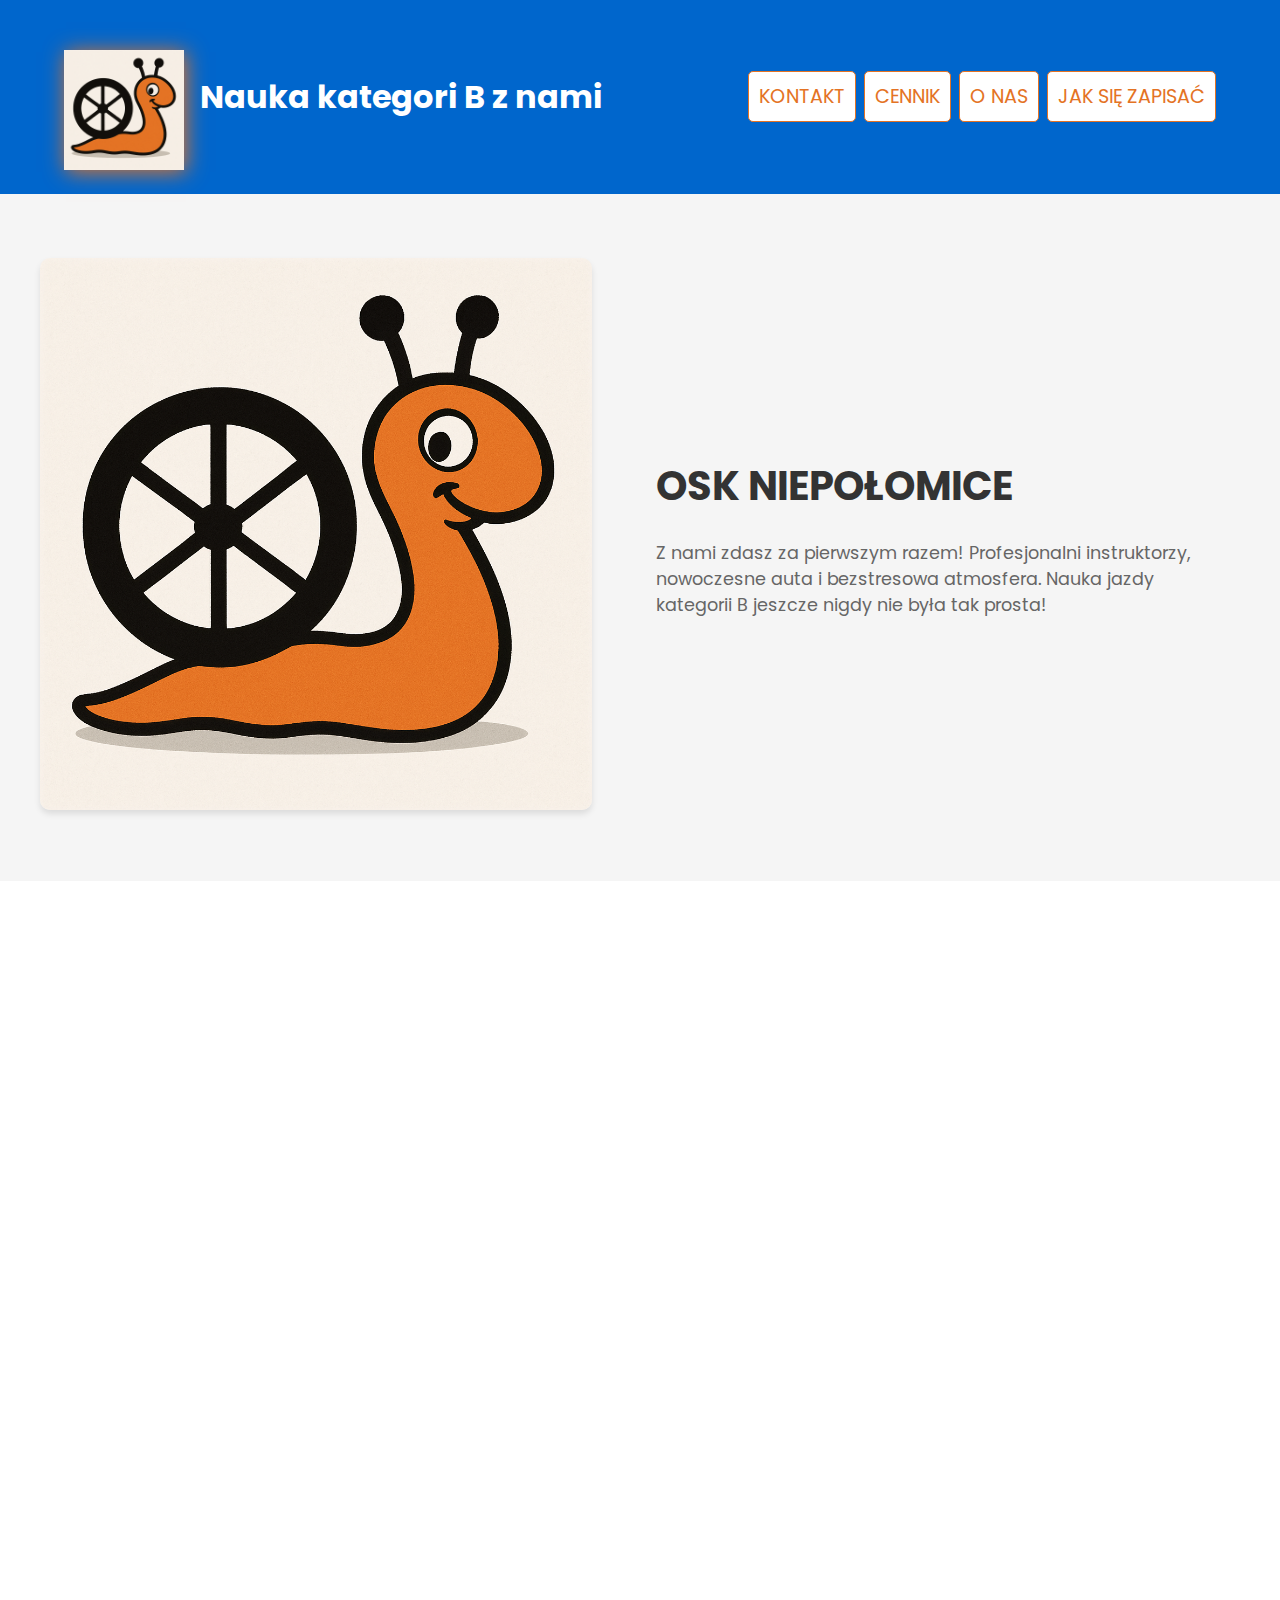
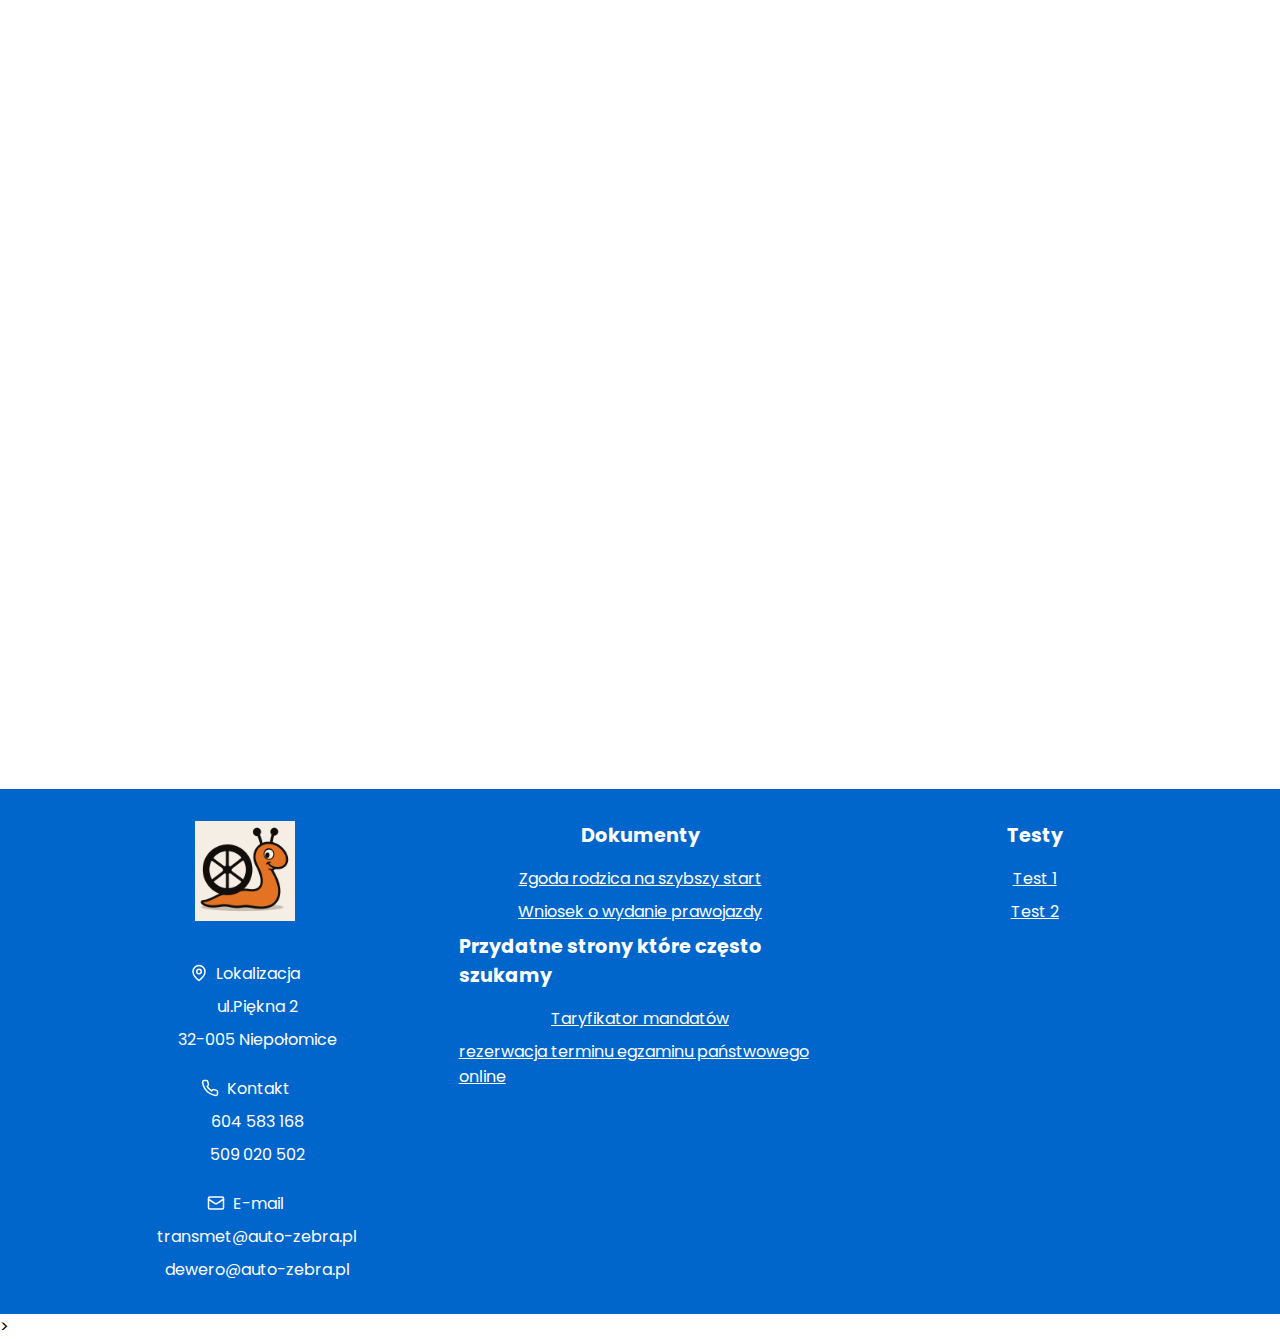
<file: index.html>
<!DOCTYPE html>
<html lang="pl">

<head>
    <meta charset="UTF-8">
    <meta name="viewport" content="width=device-width, initial-scale=1.0">
    <title>OSK Niepołomice- o nas</title>
    <link rel="shortcut icon" href="logo.png" type="image/x-icon">
    <link rel="stylesheet" href="style.css">
</head>

<body>
    <div id="root">
        <!-- Sekcja pierwsza - nagłówek -->
        <div class="first-group">
            <img src="logo.png" alt="Logo szkoły jazdy"/>
            <h1>Nauka kategori B z nami</h1>
            <div class="btn-group">
                <a href="Kontakt.html">Kontakt</a>
                <a href="cennik.html">Cennik</a>
                <a href="index.html">O nas</a>
                <a href="przewodnik.html">Jak się zapisać</a>
            </div>
        </div>
        <div class="main-group">
            <section class="main-section">
                <div class="container">
                    <div class="image-container">
                        <img src="logo.png" alt="Zdjęcie 1" class="main-image">
                    </div>
                    <div class="text-container">
                        <h2>OSK NIEPOŁOMICE</h2>
                        <p> Z nami zdasz za pierwszym razem! Profesjonalni instruktorzy, nowoczesne auta i bezstresowa
                            atmosfera.
                            Nauka jazdy kategorii B jeszcze nigdy nie była tak prosta!</p>
                    </div>
                </div>
            </section>

            <!-- Sekcja z trzema diagonalnymi zdjęciami i tekstem -->
            <section class="diagonal-section">
                <div class="diagonal-container">
                    <!-- Pierwszy element diagonal -->
                    <div class="diagonal-item">
                        <div class="diagonal-image">
                            <img src="nauka_is.jpg" alt="Zdjęcie 2">
                        </div>
                        <div class="diagonal-text">
                            <h3>Dlaczego my?</h3>
                            <p>Proces szkolenia w naszej szkole został dopracowany do perfekcji. Kurs rozpoczynamy od
                                zajęć
                                teoretycznych prowadzonych w przyjaznej atmosferze, z wykorzystaniem multimediów i
                                aktualnych przykładów
                                z życia. Następnie przechodzimy do jazd praktycznych, podczas których kursant uczy się
                                prowadzić auto w
                                ruchu miejskim, poza miastem oraz na placu manewrowym. Każdy kursant traktowany jest
                                indywidualnie –
                                dopasowujemy tempo jazd do potrzeb i umiejętności. Z nami poznasz nie tylko zasady
                                ruchu, ale nauczysz
                                się przewidywać zachowania innych kierowców i reagować spokojnie w stresujących
                                sytuacjach.</p>
                        </div>
                    </div>

                    <!-- Drugi element diagonal -->
                    <div class="diagonal-item reverse">
                        <div class="diagonal-image">
                            <img src="Nauka_os.jpg" alt="Zdjęcie 3">
                        </div>
                        <div class="diagonal-text">
                            <h3>Nasza książka</h3>
                            <p>Vademecum sukces naszych kursantów + Testy</p>
                            <br>
                            <p>
                                Nasza tajna broń na egzamin!
                                Zbiór aktualnych testów, jasne wyjaśnienia przepisów i praktyczne porady – wszystko,
                                czego potrzebujesz, by zdać teorię za pierwszym razem. Nasi kursanci dostają ten 
                                klucz wysokiej zdawalności egzaminów kompletnie za darmo. To dzięki niej nauczysz 
                                się prosto, konkretnie i skutecznie.
                            </p>
                            <br>
                            <p>
                                Dostępne w naszej szkole jazdy!
                            </p>
                        </div>
                    </div>

                    <!-- Trzeci element diagonal -->
                    <div class="diagonal-item">
                        <div class="diagonal-image">
                            <img src="lka.jpg" alt="Zdjęcie 4">
                        </div>
                        <div class="diagonal-text">
                            <h3>Nasza filozofia</h3>
                            <p>Bezpieczeństwo to fundament, na którym budujemy całą naszą filozofię nauki jazdy.
                                Uczymy, że droga to
                                nie tylko asfalt i znaki, ale przede wszystkim ludzie – kierowcy, piesi, rowerzyści.
                                Dlatego oprócz
                                techniki jazdy, duży nacisk kładziemy na kulturę i odpowiedzialność. Każdy nasz
                                instruktor przeszedł
                                specjalistyczne szkolenia z psychologii stresu i nowoczesnych metod nauczania, co
                                sprawia, że jazdy są
                                spokojne i skuteczne. Wierzymy, że dobry kierowca to taki, który myśli nie tylko o
                                sobie, ale o
                                wszystkich uczestnikach ruchu drogowego.</p>
                        </div>
                    </div>
                </div>
            </section>
        </div>
        <!-- Stopka -->
        <div class="lastsection">
            <div class="footer-columns">
                <div class="firstkol">
                    <img src="logo.png" alt="Logo" />
                    <p class="footer-icon">
                        <svg xmlns="http://www.w3.org/2000/svg" width="18" height="18" viewBox="0 0 24 24" fill="none"
                            stroke="currentColor" stroke-width="2" stroke-linecap="round" stroke-linejoin="round">
                            <path d="M20 10c0 6-8 12-8 12s-8-6-8-12a8 8 0 0 1 16 0Z"></path>
                            <circle cx="12" cy="10" r="3"></circle>
                        </svg>
                        Lokalizacja
                    </p>
                    <p class="ml-6">ul.Piękna 2</p>
                    <p class="ml-6">32-005 Niepołomice</p>
                    <p class="footer-icon">
                        <svg xmlns="http://www.w3.org/2000/svg" width="18" height="18" viewBox="0 0 24 24" fill="none"
                            stroke="currentColor" stroke-width="2" stroke-linecap="round" stroke-linejoin="round">
                            <path
                                d="M22 16.92v3a2 2 0 0 1-2.18 2 19.79 19.79 0 0 1-8.63-3.07 19.5 19.5 0 0 1-6-6 19.79 19.79 0 0 1-3.07-8.67A2 2 0 0 1 4.11 2h3a2 2 0 0 1 2 1.72 12.84 12.84 0 0 0 .7 2.81 2 2 0 0 1-.45 2.11L8.09 9.91a16 16 0 0 0 6 6l1.27-1.27a2 2 0 0 1 2.11-.45 12.84 12.84 0 0 0 2.81.7A2 2 0 0 1 22 16.92z">
                            </path>
                        </svg>
                        Kontakt
                    </p>
                    <p class="ml-6">604 583 168</p>
                    <p class="ml-6">509 020 502</p>
                    <p class="footer-icon">
                        <svg xmlns="http://www.w3.org/2000/svg" width="18" height="18" viewBox="0 0 24 24" fill="none"
                            stroke="currentColor" stroke-width="2" stroke-linecap="round" stroke-linejoin="round">
                            <rect width="20" height="16" x="2" y="4" rx="2"></rect>
                            <path d="m22 7-8.97 5.7a1.94 1.94 0 0 1-2.06 0L2 7"></path>
                        </svg>
                        E-mail
                    </p>
                    <p class="ml-6">transmet@auto-zebra.pl</p>
                    <p class="ml-6">dewero@auto-zebra.pl</p>
                </div>
                <div class="twicekol">
                    <p class="footer-heading">
                        Dokumenty
                    </p>
                    <a href="https://samorzad.gov.pl/attachment/1883f6c3-231f-4013-ade8-af4334fc7fec ">Zgoda rodzica na szybszy start</a>
                    <a href="https://www.gov.pl/attachment/d87c1645-beac-45c2-9ad0-975459b9dc2f ">Wniosek o wydanie prawojazdy</a>
                    <p class="footer-heading">Przydatne strony które często szukamy</p>
                    <a href="https://www.autocentrum.pl/prawo-jazdy/taryfikator-mandatow/">Taryfikator mandatów</a>  
                    <a href="">rezerwacja terminu egzaminu państwowego online</a>
                </div>
                <div class="tricekol">
                    <p class="footer-heading">Testy</p>
                    <a href="https://www.prawo-jazdy-360.pl/test?gad_source=1&gad_campaignid=241719733&gclid=Cj0KCQjw097CBhDIARIsAJ3-nxdjjujHh2Z1F7fGbmV803TqwzZ9tLCPxnM8mE2zLtmbtdEavfSkOvoaAmfaEALw_wcB">Test 1</a>
                    <a href="https://www.zdamyto.com/testy-na-prawo-jazdy#is_mobile">Test 2</a>
                </div>
            </div>
        </div>>
    <script src="skrypt.js" defer></script>
</body>

</html>
</file>
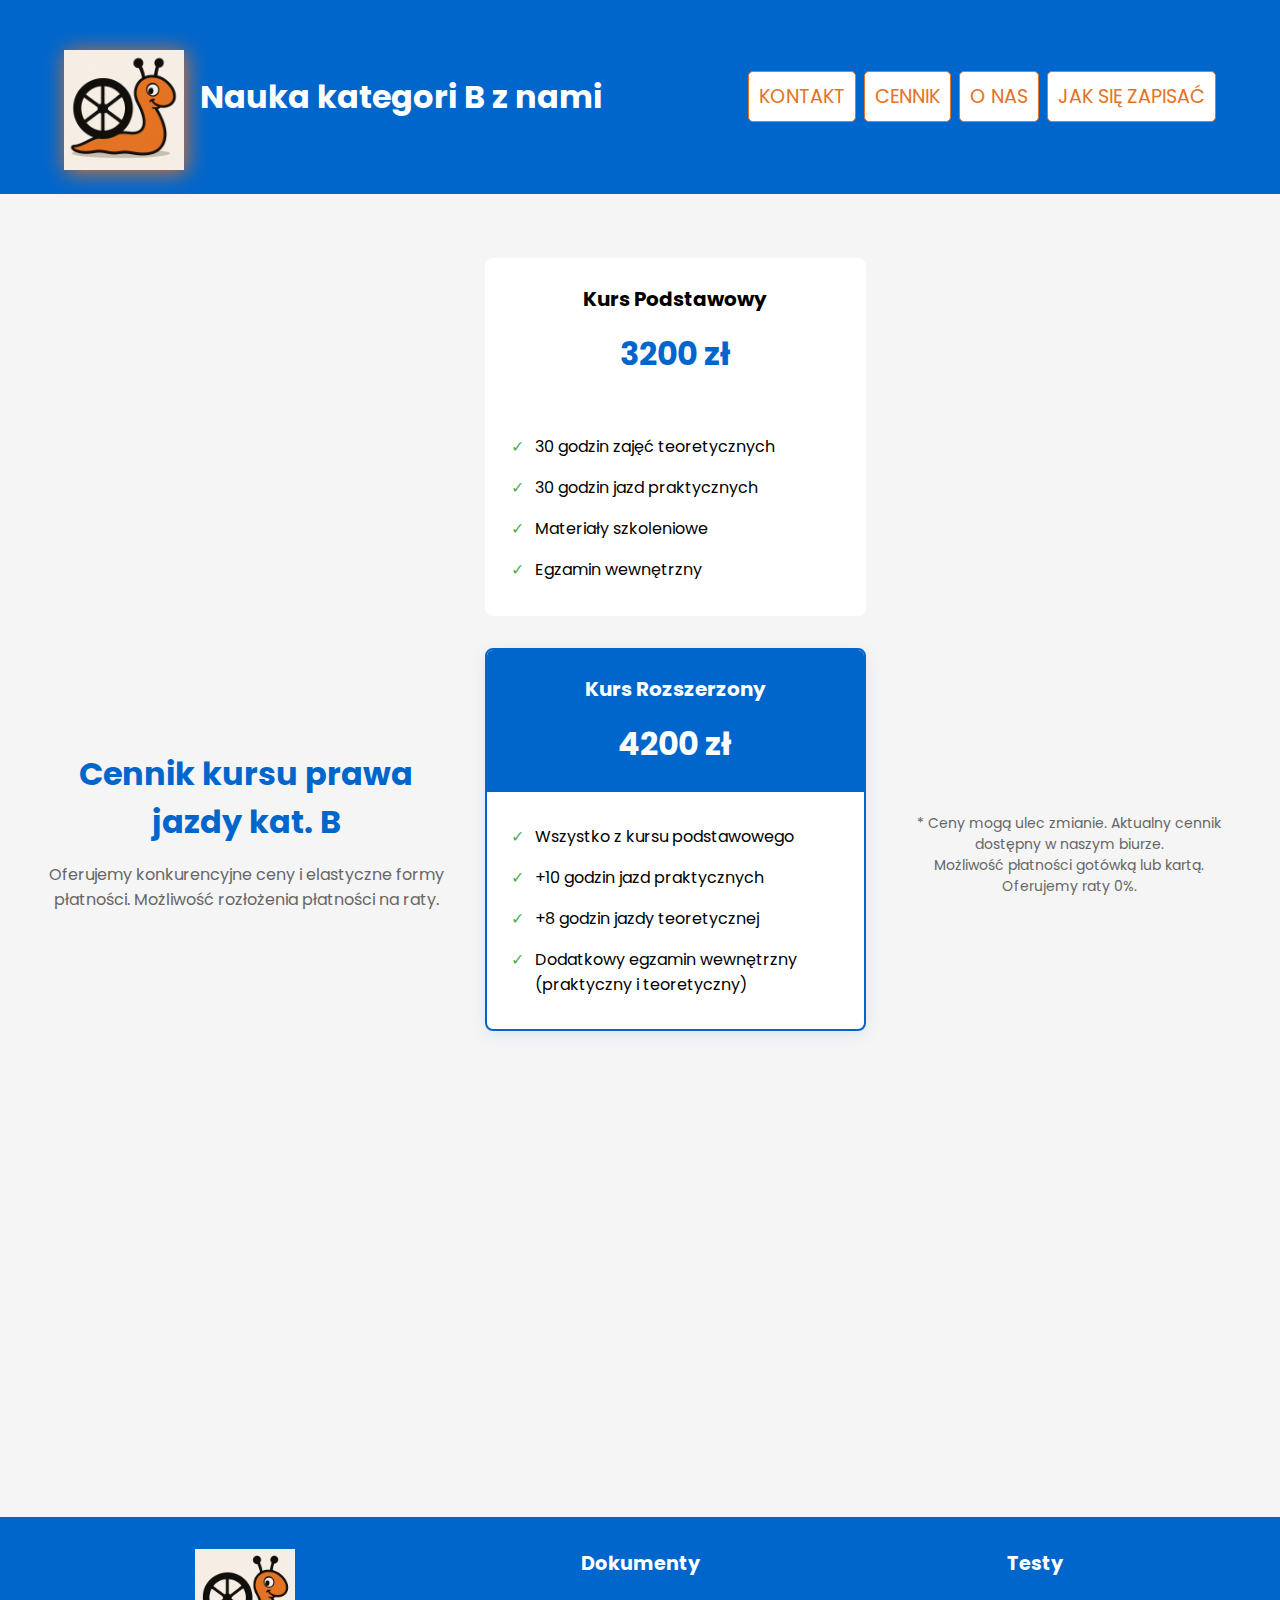
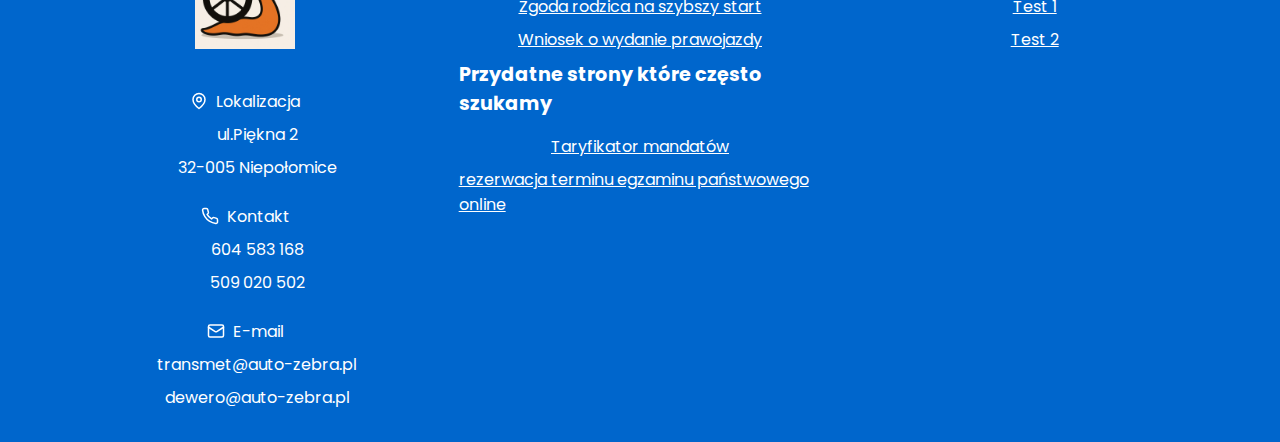
<file: cennik.html>
<!DOCTYPE html>
<html lang="pl">

<head>
    <meta charset="UTF-8" />
    <meta name="viewport" content="width=device-width, initial-scale=1.0" />
    <title>OSK Niepołomice- cennik</title>
    <meta name="description" content="Nauka jazdy kategoria B" />
    <meta name="author" content="Szkoła Jazdy" />
    <link rel="stylesheet" href="style2.css" />
    <link rel="shortcut icon" href="logo.png" type="image/x-icon">
</head>

<body>
    
    <div id="root">
        <!-- Sekcja pierwsza - nagłówek -->
        <header>
        <div class="first-group">
            <img src="logo.png" alt="Logo szkoły jazdy" class="logo" />
            <h1>Nauka kategori B z nami</h1>
            <div class="btn-group">
                <a href="Kontakt.html">Kontakt</a>
                <a href="cennik.html">Cennik</a>
                <a href="index.html">O nas</a>
                <a href="przewodnik.html">Jak się zapisać</a>
            </div>
        </div>
        </header>

        <main>
        <div class="pricing-section">
            <div class="container">
              <div class="pricing-header">
                <h2>Cennik kursu prawa jazdy kat. B</h2>
                <p>Oferujemy konkurencyjne ceny i elastyczne formy płatności. Możliwość rozłożenia płatności na raty.</p>
              </div>
        
              <div class="pricing-cards">
                <!-- Kurs podstawowy -->
                <div class="pricing-card">
                  <div class="card-header">
                    <h3>Kurs Podstawowy</h3>
                    <div class="price">3200 zł</div>
                  </div>
                  <div class="card-content">
                    <ul>
                      <li>30 godzin zajęć teoretycznych</li>
                      <li>30 godzin jazd praktycznych</li>
                      <li>Materiały szkoleniowe</li>
                      <li>Egzamin wewnętrzny</li>
                    </ul>
                  </div>
                </div>
        
                <!-- Kurs rozszerzony -->
                <div class="pricing-card featured">
                  <div class="card-header">
                    <h3>Kurs Rozszerzony</h3>
                    <div class="price">4200 zł</div>
                  </div>
                  <div class="card-content">
                    <ul>
                      <li>Wszystko z kursu podstawowego</li>
                      <li>+10 godzin jazd praktycznych</li>
                      <li>+8 godzin jazdy teoretycznej</li>
                      <li>Dodatkowy egzamin wewnętrzny (praktyczny i teoretyczny)</li>
                    </ul>
                  </div>
                </div>
        
                <!-- Usługi dodatkowe -->
                <div class="pricing-card">
                  <div class="card-header">
                    <h3>Usługi Dodatkowe</h3>
                    <div class="price">od 50 zł</div>
                  </div>
                  <div class="card-content">
                    <ul>
                      <li>Dodatkowa godzina jazdy - 100 zł/h</li>
                      <li>egzamin wewnętrzny (praktyczny i teoretyczny) - 200 zł</li>
                      <li>Wykład teoretyczny - 50 zł/h</li>
                    </ul>
                  </div>
                </div>
              </div>
        
              <div class="pricing-footer">
                <p>* Ceny mogą ulec zmianie. Aktualny cennik dostępny w naszym biurze.<br>
                Możliwość płatności gotówką lub kartą. Oferujemy raty 0%.</p>
              </div>
            </div>
          </div>
        </main>
        <!-- Stopka -->
        <footer>
        <div class="lastsection">
          <div class="footer-columns">
              <div class="firstkol">
                  <img src="logo.png" alt="Logo" />
                  <p class="footer-icon">
                      <svg xmlns="http://www.w3.org/2000/svg" width="18" height="18" viewBox="0 0 24 24" fill="none"
                          stroke="currentColor" stroke-width="2" stroke-linecap="round" stroke-linejoin="round">
                          <path d="M20 10c0 6-8 12-8 12s-8-6-8-12a8 8 0 0 1 16 0Z"></path>
                          <circle cx="12" cy="10" r="3"></circle>
                      </svg>
                      Lokalizacja
                  </p>
                  <p class="ml-6">ul.Piękna 2</p>
                  <p class="ml-6">32-005 Niepołomice</p>
                  <p class="footer-icon">
                      <svg xmlns="http://www.w3.org/2000/svg" width="18" height="18" viewBox="0 0 24 24" fill="none"
                          stroke="currentColor" stroke-width="2" stroke-linecap="round" stroke-linejoin="round">
                          <path
                              d="M22 16.92v3a2 2 0 0 1-2.18 2 19.79 19.79 0 0 1-8.63-3.07 19.5 19.5 0 0 1-6-6 19.79 19.79 0 0 1-3.07-8.67A2 2 0 0 1 4.11 2h3a2 2 0 0 1 2 1.72 12.84 12.84 0 0 0 .7 2.81 2 2 0 0 1-.45 2.11L8.09 9.91a16 16 0 0 0 6 6l1.27-1.27a2 2 0 0 1 2.11-.45 12.84 12.84 0 0 0 2.81.7A2 2 0 0 1 22 16.92z">
                          </path>
                      </svg>
                      Kontakt
                  </p>
                    <p class="ml-6">604 583 168</p>
                    <p class="ml-6">509 020 502</p>
                  <p class="footer-icon">
                      <svg xmlns="http://www.w3.org/2000/svg" width="18" height="18" viewBox="0 0 24 24" fill="none"
                          stroke="currentColor" stroke-width="2" stroke-linecap="round" stroke-linejoin="round">
                          <rect width="20" height="16" x="2" y="4" rx="2"></rect>
                          <path d="m22 7-8.97 5.7a1.94 1.94 0 0 1-2.06 0L2 7"></path>
                      </svg>
                      E-mail
                  </p>
                    <p class="ml-6">transmet@auto-zebra.pl</p>
                    <p class="ml-6">dewero@auto-zebra.pl</p>
              </div>
              <div class="twicekol">
                  <p class="footer-heading">
                      Dokumenty
                  </p>
                  <a href="https://samorzad.gov.pl/attachment/1883f6c3-231f-4013-ade8-af4334fc7fec ">Zgoda rodzica na szybszy start</a>
                  <a href="https://www.gov.pl/attachment/d87c1645-beac-45c2-9ad0-975459b9dc2f ">Wniosek o wydanie prawojazdy</a>
                  <p class="footer-heading">Przydatne strony które często szukamy</p>
                  <a href="https://www.autocentrum.pl/prawo-jazdy/taryfikator-mandatow/">Taryfikator mandatów</a>  
                  <a href="">rezerwacja terminu egzaminu państwowego online</a>
              </div>
              <div class="tricekol">
                  <p class="footer-heading">Testy</p>
                    <a href="https://www.prawo-jazdy-360.pl/test?gad_source=1&gad_campaignid=241719733&gclid=Cj0KCQjw097CBhDIARIsAJ3-nxdjjujHh2Z1F7fGbmV803TqwzZ9tLCPxnM8mE2zLtmbtdEavfSkOvoaAmfaEALw_wcB">Test 1</a>
                    <a href="https://www.zdamyto.com/testy-na-prawo-jazdy#is_mobile">Test 2</a>
              </div>
          </div>

        <!-- Toast notifications -->
        <div id="toast-container" class="toast-container"></div>
    </div>
        </footer>

    <script src="skrypt2.js"></script>
</body>

</html>
</file>
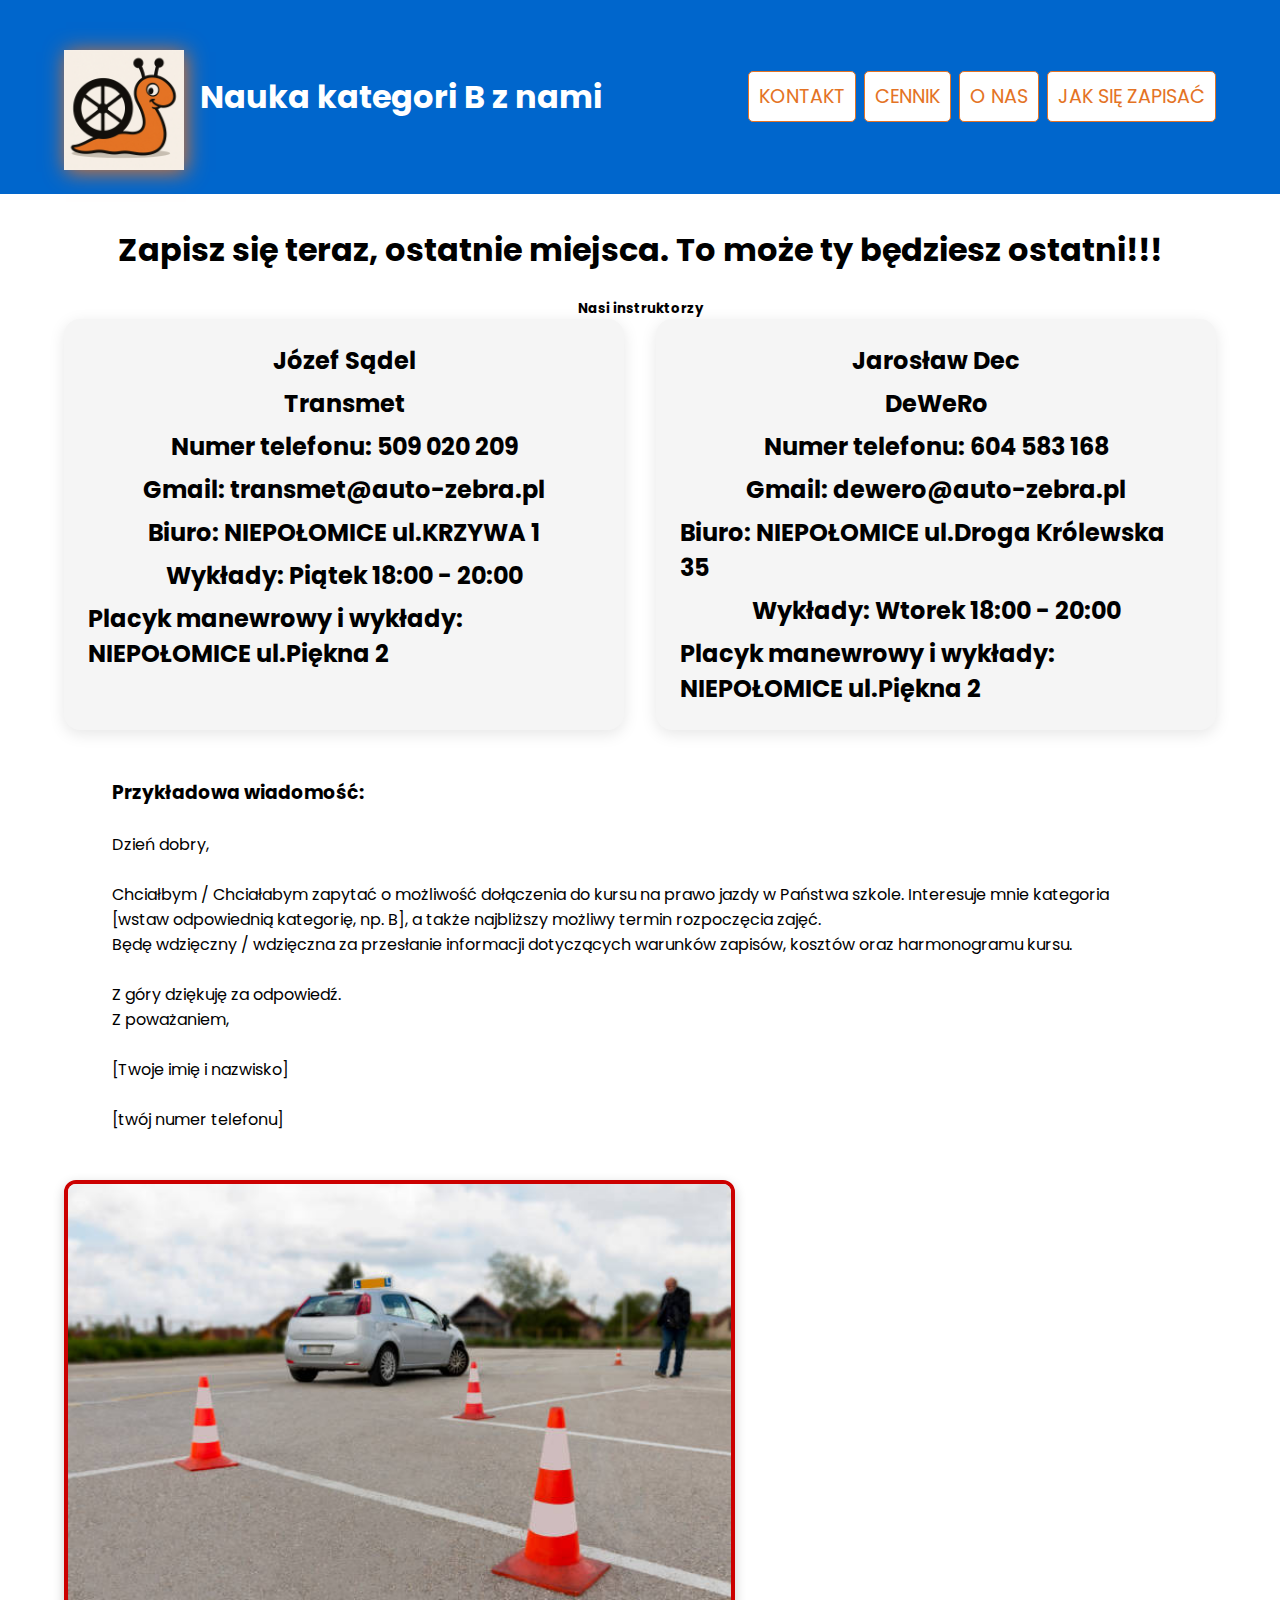
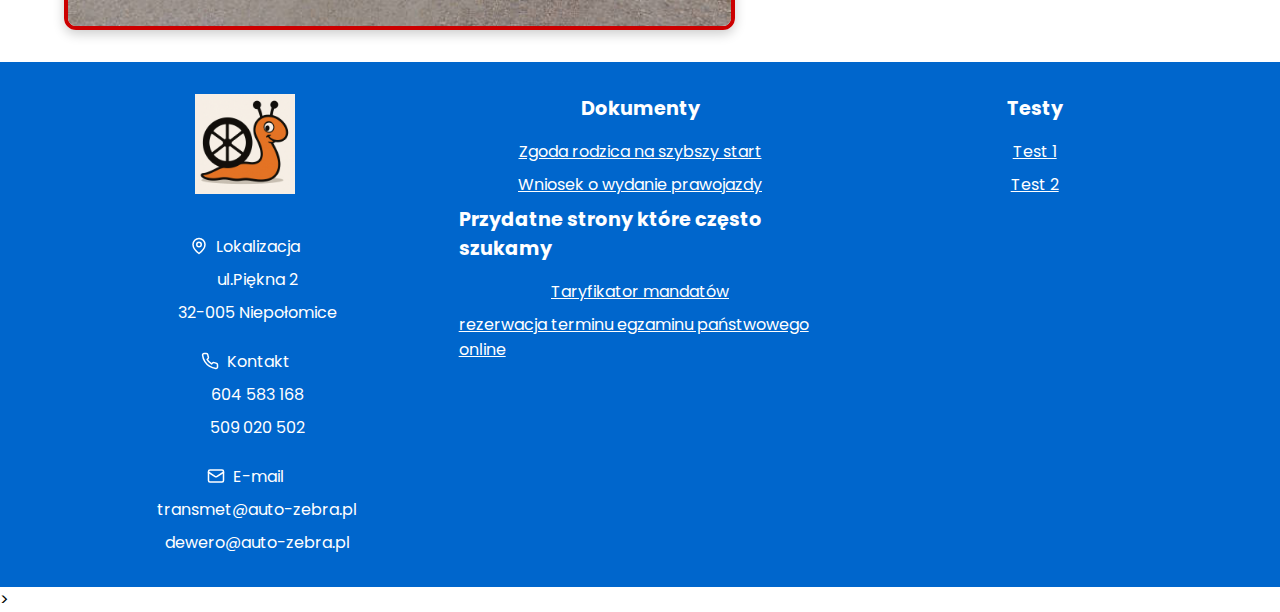
<file: Kontakt.html>
<!DOCTYPE html>
<html lang="pl">

<head>
    <meta charset="UTF-8" />
    <meta name="viewport" content="width=device-width, initial-scale=1.0" />
    <title>OSK Niepołomice- kontekt</title>
    <meta name="description" content="Nauka jazdy kategoria B" />
    <meta name="author" content="Szkoła Jazdy" />
    <link rel="stylesheet" href="style1.css" />
    <link rel="shortcut icon" href="logo.png" type="image/x-icon">
</head>

<body>
    <div id="root">
        <!-- Sekcja pierwsza - nagłówek -->
        <div class="first-group">
            <img src="logo.png" alt="Logo szkoły jazdy" class="logo" />
            <h1>Nauka kategori B z nami</h1>
            <div class="btn-group">
                <a href="Kontakt.html">Kontakt</a>
                <a href="cennik.html">Cennik</a>
                <a href="index.html">O nas</a>
                <a href="przewodnik.html">Jak się zapisać</a>
            </div>
        </div>

        <!-- Sekcja główna -->
        <div class="main-group">

            <!-- Podział instruktorów -->
            <center>
                <h1>Zapisz się teraz, ostatnie miejsca. To może ty będziesz ostatni!!!</h1>
                <br>
                <h5>Nasi instruktorzy</h5>

            </center>


            <div class="footer-columns">
                <div class="form-container">
                    <h2>Józef Sądel</h2>
                    <h2>Transmet</h2>
                    <h2>Numer telefonu: 509 020 209</h2>
                    <h2>Gmail: transmet@auto-zebra.pl</h2>
                    <h2>Biuro: NIEPOŁOMICE ul.KRZYWA 1</h2>
                    <h2>Wykłady: Piątek 18:00 - 20:00</h2>
                    <h2>Placyk manewrowy i wykłady: NIEPOŁOMICE ul.Piękna 2</h2>
                </div>
                <div class="form-container">
                    <h2>Jarosław Dec</h2>
                    <h2>DeWeRo</h2>
                    <h2>Numer telefonu: 604 583 168</h2>
                    <h2>Gmail: dewero@auto-zebra.pl</h2>
                    <h2>Biuro: NIEPOŁOMICE ul.Droga Królewska 35</h2>
                    <h2>Wykłady: Wtorek 18:00 - 20:00</h2>
                    <h2>Placyk manewrowy i wykłady: NIEPOŁOMICE ul.Piękna 2</h2>
                </div>
            </div>


            <!-- Wiadomość i losowanie gmaila -->
            <div class="text">
                <h3>Przykładowa wiadomość:</h3><br>
                <p>Dzień dobry,</p><br>

                <p>Chciałbym / Chciałabym zapytać o możliwość dołączenia do kursu na prawo jazdy w Państwa szkole.
                    Interesuje mnie kategoria [wstaw odpowiednią kategorię, np. B], a także najbliższy możliwy termin
                    rozpoczęcia zajęć.</p>

                <p>Będę wdzięczny / wdzięczna za przesłanie informacji dotyczących warunków zapisów, kosztów oraz
                    harmonogramu kursu.</p><br>

                <p>Z góry dziękuję za odpowiedź.</p>

                <p>Z poważaniem,</p><br>
                <p>[Twoje imię i nazwisko]</p><br>
                <p>[twój numer telefonu]</p>
            </div>
                <img src="Nauka_os.jpg" alt="Zdjęcie szkoły jazdy" class="custom-image" />
        </div>

        <!-- Stopka -->
        <div class="lastsection">
            <div class="footer-columns">
                <div class="firstkol">
                    <img src="logo.png" alt="Logo" />
                    <p class="footer-icon">
                        <svg xmlns="http://www.w3.org/2000/svg" width="18" height="18" viewBox="0 0 24 24" fill="none"
                            stroke="currentColor" stroke-width="2" stroke-linecap="round" stroke-linejoin="round">
                            <path d="M20 10c0 6-8 12-8 12s-8-6-8-12a8 8 0 0 1 16 0Z"></path>
                            <circle cx="12" cy="10" r="3"></circle>
                        </svg>
                        Lokalizacja
                    </p>
                    <p class="ml-6">ul.Piękna 2</p>
                    <p class="ml-6">32-005 Niepołomice</p>
                    <p class="footer-icon">
                        <svg xmlns="http://www.w3.org/2000/svg" width="18" height="18" viewBox="0 0 24 24" fill="none"
                            stroke="currentColor" stroke-width="2" stroke-linecap="round" stroke-linejoin="round">
                            <path
                                d="M22 16.92v3a2 2 0 0 1-2.18 2 19.79 19.79 0 0 1-8.63-3.07 19.5 19.5 0 0 1-6-6 19.79 19.79 0 0 1-3.07-8.67A2 2 0 0 1 4.11 2h3a2 2 0 0 1 2 1.72 12.84 12.84 0 0 0 .7 2.81 2 2 0 0 1-.45 2.11L8.09 9.91a16 16 0 0 0 6 6l1.27-1.27a2 2 0 0 1 2.11-.45 12.84 12.84 0 0 0 2.81.7A2 2 0 0 1 22 16.92z">
                            </path>
                        </svg>
                        Kontakt
                    </p>
                    <p class="ml-6">604 583 168</p>
                    <p class="ml-6">509 020 502</p>
                    <p class="footer-icon">
                        <svg xmlns="http://www.w3.org/2000/svg" width="18" height="18" viewBox="0 0 24 24" fill="none"
                            stroke="currentColor" stroke-width="2" stroke-linecap="round" stroke-linejoin="round">
                            <rect width="20" height="16" x="2" y="4" rx="2"></rect>
                            <path d="m22 7-8.97 5.7a1.94 1.94 0 0 1-2.06 0L2 7"></path>
                        </svg>
                        E-mail
                    </p>
                    <p class="ml-6">transmet@auto-zebra.pl</p>
                    <p class="ml-6">dewero@auto-zebra.pl</p>
                </div>
                <div class="twicekol">
                    <p class="footer-heading">
                        Dokumenty
                    </p>
                    <a href="https://samorzad.gov.pl/attachment/1883f6c3-231f-4013-ade8-af4334fc7fec ">Zgoda rodzica na szybszy start</a>
                    <a href="https://www.gov.pl/attachment/d87c1645-beac-45c2-9ad0-975459b9dc2f ">Wniosek o wydanie prawojazdy</a>
                    <p class="footer-heading">Przydatne strony które często szukamy</p>
                    <a href="https://www.autocentrum.pl/prawo-jazdy/taryfikator-mandatow/">Taryfikator mandatów</a>  
                    <a href="">rezerwacja terminu egzaminu państwowego online</a>
                </div>
                <div class="tricekol">
                    <p class="footer-heading">Testy</p>
                    <a href="https://www.prawo-jazdy-360.pl/test?gad_source=1&gad_campaignid=241719733&gclid=Cj0KCQjw097CBhDIARIsAJ3-nxdjjujHh2Z1F7fGbmV803TqwzZ9tLCPxnM8mE2zLtmbtdEavfSkOvoaAmfaEALw_wcB">Test 1</a>
                    <a href="https://www.zdamyto.com/testy-na-prawo-jazdy#is_mobile">Test 2</a>
                </div>
            </div>
        </div>>

    <!-- WAŻNE: NIE USUWAĆ TEGO TAGU SKRYPTÓW ANI TEGO KOMENTARZA! -->
    <script src="https://cdn.gpteng.co/gptengineer.js" type="module"></script>
    <script src="skrypt1.js" type="script"></script>
</body>

</html>
</file>
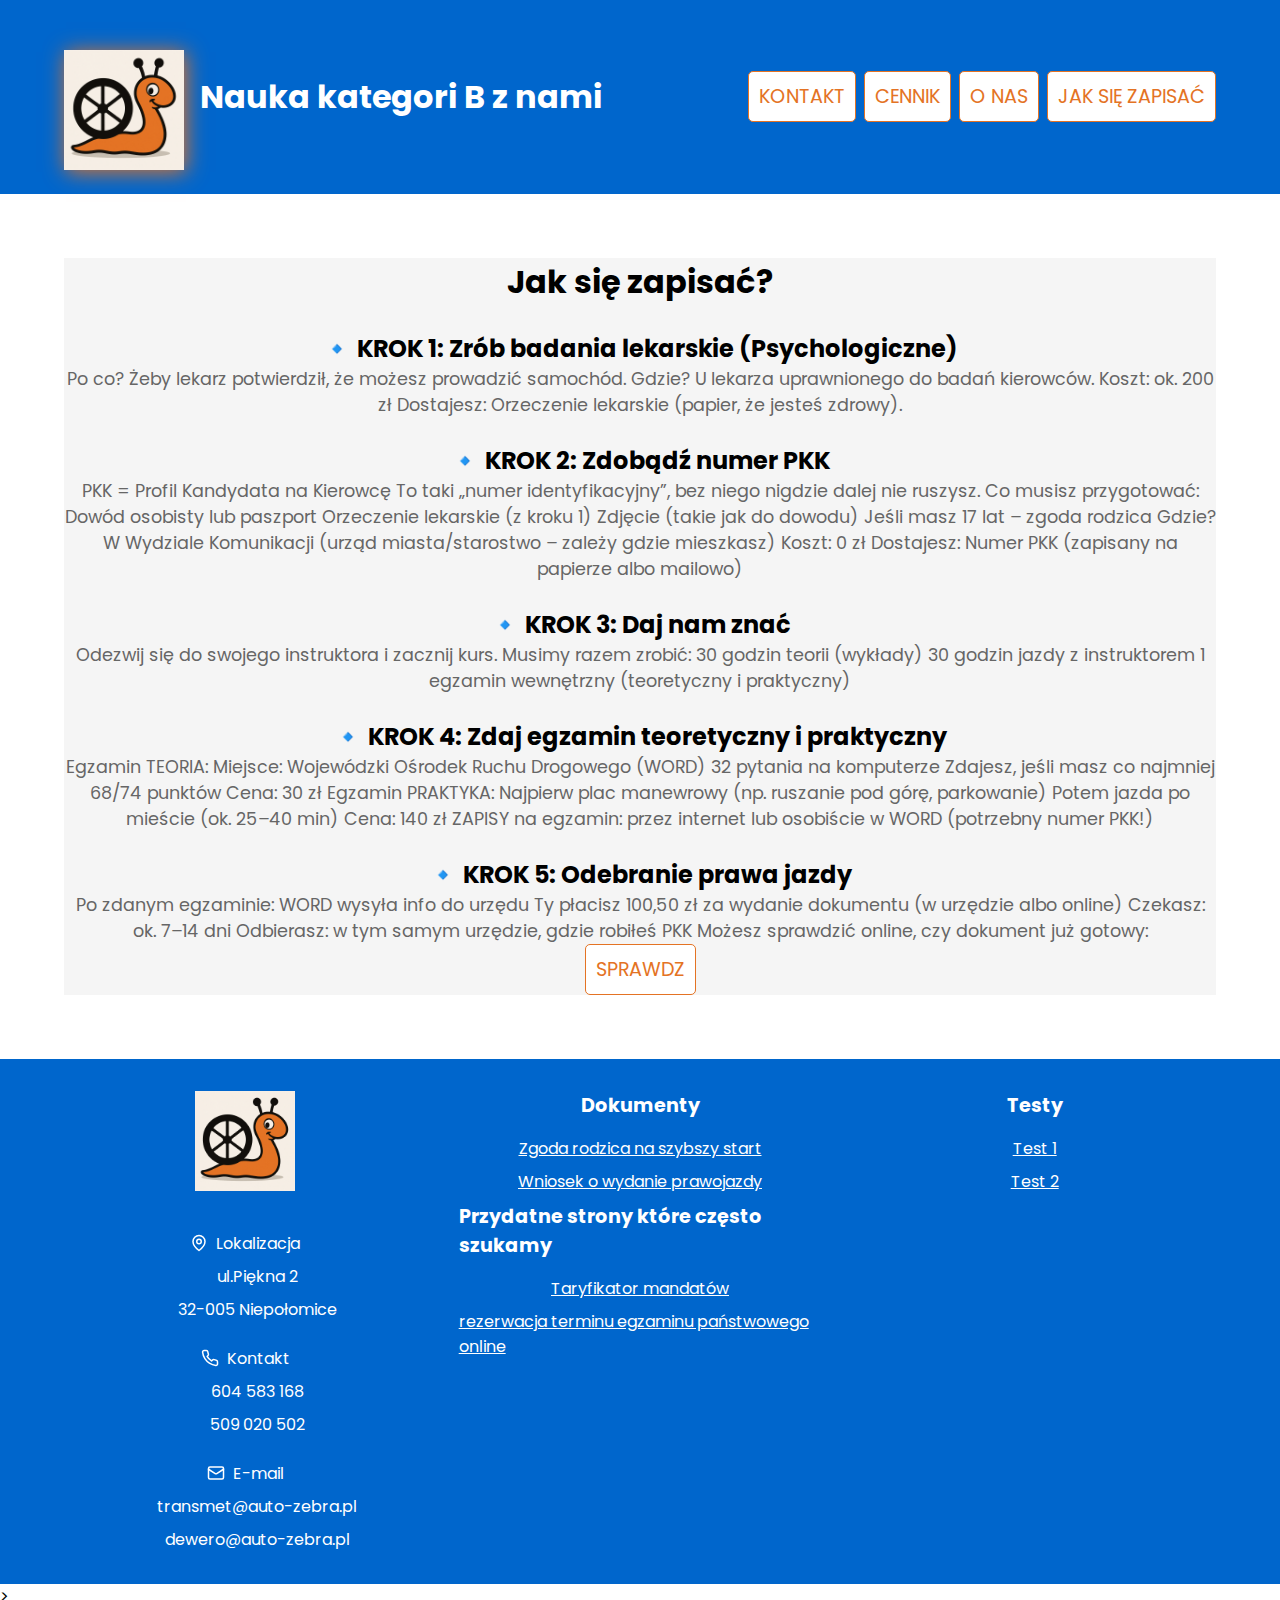
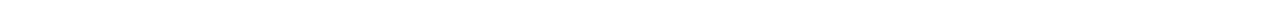
<file: przewodnik.html>
<!DOCTYPE html>
<html lang="pl">

<head>
    <meta charset="UTF-8" />
    <meta name="viewport" content="width=device-width, initial-scale=1.0" />
    <title>OSK Niepołomice- kontekt</title>
    <meta name="description" content="Nauka jazdy kategoria B" />
    <meta name="author" content="Szkoła Jazdy" />
    <link rel="stylesheet" href="style3.css" />
    <link rel="shortcut icon" href="logo.png" type="image/x-icon">
</head>

<body>
    <div id="root">
        <!-- Sekcja pierwsza - nagłówek -->
        <div class="first-group">
            <img src="logo.png" alt="Logo szkoły jazdy" class="logo" />
            <h1>Nauka kategori B z nami</h1>
            <div class="btn-group">
                <a href="Kontakt.html">Kontakt</a>
                <a href="cennik.html">Cennik</a>
                <a href="index.html">O nas</a>
                <a href="przewodnik.html">Jak się zapisać</a>
            </div>
        </div>
        <main>
            <h1>Jak się zapisać?</h1>
            <br>
            <h2>🔹 KROK 1: Zrób badania lekarskie (Psychologiczne)</h2>
            <p>Po co? Żeby lekarz potwierdził, że możesz prowadzić samochód.
            Gdzie? U lekarza uprawnionego do badań kierowców.
            Koszt: ok. 200 zł
            Dostajesz: Orzeczenie lekarskie (papier, że jesteś zdrowy).</p>
            
            <br>
            <h2>🔹 KROK 2: Zdobądź numer PKK</h2>
            <p>PKK = Profil Kandydata na Kierowcę
            To taki „numer identyfikacyjny”, bez niego nigdzie dalej nie ruszysz.
            Co musisz przygotować:
            Dowód osobisty lub paszport
            Orzeczenie lekarskie (z kroku 1)
            Zdjęcie (takie jak do dowodu)
            Jeśli masz 17 lat – zgoda rodzica
            Gdzie? W Wydziale Komunikacji (urząd miasta/starostwo – zależy gdzie mieszkasz)
            Koszt: 0 zł
            Dostajesz: Numer PKK (zapisany na papierze albo mailowo)</p>

            <br>
            <h2>🔹 KROK 3: Daj nam znać</h2>
            <p>Odezwij się do swojego instruktora 
            i zacznij kurs. Musimy razem zrobić:
            30 godzin teorii (wykłady)
            30 godzin jazdy z instruktorem
            1 egzamin wewnętrzny (teoretyczny i praktyczny)</p>
            
            <br>
            <h2>🔹 KROK 4: Zdaj egzamin teoretyczny i praktyczny</h2>
            <p>Egzamin TEORIA:
            Miejsce: Wojewódzki Ośrodek Ruchu Drogowego (WORD)
            32 pytania na komputerze
            Zdajesz, jeśli masz co najmniej 68/74 punktów
            Cena: 30 zł Egzamin PRAKTYKA:
            Najpierw plac manewrowy (np. ruszanie pod górę, parkowanie)
            Potem jazda po mieście (ok. 25–40 min) Cena: 140 zł
            ZAPISY na egzamin: przez internet lub osobiście w WORD (potrzebny numer PKK!)</p>
            
            <br>
            <h2>🔹 KROK 5: Odebranie prawa jazdy</h2>
            <p>Po zdanym egzaminie:

            WORD wysyła info do urzędu

            Ty płacisz 100,50 zł za wydanie dokumentu (w urzędzie albo online)

            Czekasz: ok. 7–14 dni
            Odbierasz: w tym samym urzędzie, gdzie robiłeś PKK
            Możesz sprawdzić online, czy dokument już gotowy:</p>
            <a href="https://www.info-car.pl/new/prawo-jazdy/sprawdz-status.html">SPRAWDZ</a><br>
        </main>
        <!-- Stopka -->
        <div class="lastsection">
            <div class="footer-columns">
                <div class="firstkol">
                    <img src="logo.png" alt="Logo" />
                    <p class="footer-icon">
                        <svg xmlns="http://www.w3.org/2000/svg" width="18" height="18" viewBox="0 0 24 24" fill="none"
                            stroke="currentColor" stroke-width="2" stroke-linecap="round" stroke-linejoin="round">
                            <path d="M20 10c0 6-8 12-8 12s-8-6-8-12a8 8 0 0 1 16 0Z"></path>
                            <circle cx="12" cy="10" r="3"></circle>
                        </svg>
                        Lokalizacja
                    </p>
                    <p class="ml-6">ul.Piękna 2</p>
                    <p class="ml-6">32-005 Niepołomice</p>
                    <p class="footer-icon">
                        <svg xmlns="http://www.w3.org/2000/svg" width="18" height="18" viewBox="0 0 24 24" fill="none"
                            stroke="currentColor" stroke-width="2" stroke-linecap="round" stroke-linejoin="round">
                            <path
                                d="M22 16.92v3a2 2 0 0 1-2.18 2 19.79 19.79 0 0 1-8.63-3.07 19.5 19.5 0 0 1-6-6 19.79 19.79 0 0 1-3.07-8.67A2 2 0 0 1 4.11 2h3a2 2 0 0 1 2 1.72 12.84 12.84 0 0 0 .7 2.81 2 2 0 0 1-.45 2.11L8.09 9.91a16 16 0 0 0 6 6l1.27-1.27a2 2 0 0 1 2.11-.45 12.84 12.84 0 0 0 2.81.7A2 2 0 0 1 22 16.92z">
                            </path>
                        </svg>
                        Kontakt
                    </p>
                    <p class="ml-6">604 583 168</p>
                    <p class="ml-6">509 020 502</p>
                    <p class="footer-icon">
                        <svg xmlns="http://www.w3.org/2000/svg" width="18" height="18" viewBox="0 0 24 24" fill="none"
                            stroke="currentColor" stroke-width="2" stroke-linecap="round" stroke-linejoin="round">
                            <rect width="20" height="16" x="2" y="4" rx="2"></rect>
                            <path d="m22 7-8.97 5.7a1.94 1.94 0 0 1-2.06 0L2 7"></path>
                        </svg>
                        E-mail
                    </p>
                    <p class="ml-6">transmet@auto-zebra.pl</p>
                    <p class="ml-6">dewero@auto-zebra.pl</p>
                </div>
                <div class="twicekol">
                    <p class="footer-heading">
                        Dokumenty
                    </p>
                    <a href="https://samorzad.gov.pl/attachment/1883f6c3-231f-4013-ade8-af4334fc7fec ">Zgoda rodzica na
                        szybszy start</a>
                    <a href="https://www.gov.pl/attachment/d87c1645-beac-45c2-9ad0-975459b9dc2f ">Wniosek o wydanie
                        prawojazdy</a>
                    <p class="footer-heading">Przydatne strony które często szukamy</p>
                    <a href="https://www.autocentrum.pl/prawo-jazdy/taryfikator-mandatow/">Taryfikator mandatów</a>
                    <a href="">rezerwacja terminu egzaminu państwowego online</a>
                </div>
                <div class="tricekol">
                    <p class="footer-heading">Testy</p>
                    <a href="https://www.prawo-jazdy-360.pl/test?gad_source=1&gad_campaignid=241719733&gclid=Cj0KCQjw097CBhDIARIsAJ3-nxdjjujHh2Z1F7fGbmV803TqwzZ9tLCPxnM8mE2zLtmbtdEavfSkOvoaAmfaEALw_wcB">Test 1</a>
                    <a href="https://www.zdamyto.com/testy-na-prawo-jazdy#is_mobile">Test 2</a>
                </div>
            </div>
        </div>>
        <script src="skrypt.js" defer></script>
    </div>
</body>
</file>
<file: style.css>
/*pobrane ikony*/

@import url('https://fonts.googleapis.com/css2?family=Poppins:wght@400;600&display=swap');

/*podstawowe prametry*/
* {
    margin: 0;
    padding: 0;
    box-sizing: border-box;
    font-family: 'Poppins', sans-serif;
}

body {
    margin: 0;
    font-family: 'Poppins', sans-serif;
}

/*nagłówek*/
.first-group {
    width: 100%;
    padding: 1.5rem 0;
    background-color: #0066CC;
    position: relative;
    display: flex;
    align-items: center;
}

.first-group img {
    height: 120px;
    box-shadow: 2px 2px 20px #e47324;
    margin-left: 5%;
    margin-top: 2%;
}

.first-group h1 {
    font-size: 2rem;
    color: #ffffff;
    margin-left: 1rem;
}

/*przyciski nagłówka*/
.btn-group {
    margin-left: auto;
    margin-right: 5%;
    display: flex;
    gap: 0.5rem;
}

.btn-group a {
    background-color: #ffffff;
    color: #e47324;
    border: 1px solid #e47324;
    border-radius: 5px;
    font-size: 1.2rem;
    padding: 10px;
    text-decoration: none;
    transition-duration: 0.4s;
    text-transform: uppercase;
    display: inline-block;
}

.btn-group a:hover {
    background-color: #e47324;
    color: #ffffff;
    border: 1px solid #e47324;
}

/*Sekcja główna*/
.promo-text {
    background-color: #f5f5f5;
    padding: 1.5rem 2rem;
    font-size: 1.1rem;
    font-family: 'Poppins', sans-serif;
    text-align: 90%;
    color: #333;
    border-radius: 1rem;
    max-width: 700px;
    margin: 0 auto;
    /* centrowanie poziome */
    position: relative;
    /* odstęp od góry */
    top: -390px;
    /* odstęp od góry */
    margin-left: 55%;
    box-shadow: 0 4px 16px rgba(0, 0, 0, 0.1);
}

.footer-columns img {
    width: 100px;
    height: auto;
    margin-bottom: 1rem;
}

.custom-image {
    border: 4px solid #CC0000;
    border-radius: 12px;
    height: 450px;
    width: auto;
    object-fit: cover;
    display: block;
    margin: 5%;
    /* centrowanie na stronie */
    box-shadow: 0 4px 12px rgba(0, 0, 0, 0.2);
    /* cień */
}

.main-section {
    padding: 4rem 2rem;
    background-color: #f5f5f5;
}

.container {
    max-width: 1200px;
    margin: 0 auto;
    display: flex;
    align-items: center;
    gap: 2rem;
}

.image-container {
    flex: 1;
}

.main-image {
    width: 100%;
    height: auto;
    border-radius: 10px;
    box-shadow: 0 4px 6px rgba(0, 0, 0, 0.1);
}

.text-container {
    flex: 1;
    padding: 2rem;
}

.text-container h2 {
    font-size: 2.5rem;
    margin-bottom: 1.5rem;
    color: #333;
}

.text-container p {
    font-size: 1.1rem;
    color: #666;
}

/* Sekcja diagonalna */
.diagonal-section {
    padding: 4rem 2rem;
}

.diagonal-container {
    max-width: 1200px;
    margin: 0 auto;
}

.diagonal-item {
    display: flex;
    align-items: center;
    margin-bottom: 4rem;
    gap: 2rem;
}

.diagonal-item.reverse {
    flex-direction: row-reverse;
}

.diagonal-image {
    flex: 1;
    transform: rotate(-5deg);
    transition: transform 0.3s ease;
}

.diagonal-item.reverse .diagonal-image {
    transform: rotate(5deg);
}

.diagonal-image:hover {
    transform: rotate(0);
}

.diagonal-image img {
    width: 100%;
    height: auto;
    border-radius: 10px;
    box-shadow: 0 4px 6px rgba(0, 0, 0, 0.1);
}

.diagonal-text {
    flex: 1;
    padding: 2rem;
}

.diagonal-text h3 {
    font-size: 2rem;
    margin-bottom: 1rem;
    color: #333;
}

.diagonal-text p {
    font-size: 1.1rem;
    color: #666;
}

/*stopka*/

.lastsection {
    background-color: #0066CC;
    color: white;
    padding: 2rem 5%;
  }
  
  .footer-columns {
    display: flex;
    justify-content: space-between;
    flex-wrap: wrap;
    gap: 2rem;
  }
  
  .footer-columns > div {
    flex: 1 1 250px;
    display: flex;
    flex-direction: column;
    gap: 0.5rem;
    align-items: center;
  }
  
  .footer-columns img {
    width: 100px;
    height: auto;
    margin-bottom: 1rem;
  }
  
  .footer-columns a {
      background-color: #0066CC;
      color: white;
      padding: 0,5rem 5%;
  }
  
  .footer-icon {
    display: flex;
    align-items: center;
    gap: 0.5rem;
    margin-top: 1rem;
  }
  
  .footer-heading {
    font-size: 1.2rem;
    font-weight: bold;
    margin-bottom: 0.5rem;
  }
  
  .ml-6 {
    margin-left: 1.5rem;
  }

/* Responsywność */
@media (max-width: 768px) {
    .first-group {
        flex-direction: column;
        align-items: flex-start;
        padding: 1rem 0;
    }

    .container {
        flex-direction: column;
    }

    .diagonal-item {
        flex-direction: column;
        margin-bottom: 3rem;
    }

    .diagonal-item.reverse {
        flex-direction: column;
    }

    .diagonal-image {
        transform: none;
        margin-bottom: 1rem;
    }

    .diagonal-item.reverse .diagonal-image {
        transform: none;
    }

    .footer-columns {
        justify-content: center;
        text-align: center;
    }

    .btn-group {
        margin: 1rem 0 0 5%;
        flex-wrap: wrap;
    }

      .pricing-cards {
    display: flex;
    flex-direction: column;
    align-items: center; 
    gap: 2rem;
  }

  .pricing-card,
  .pricing-card.featured {
    width: 100%;
    max-width: 400px;
  }

  .pricing-footer {
    text-align: center;
    padding: 1rem;
  }
}
</file>
<file: style2.css>
/*pobrane ikony*/

@import url('https://fonts.googleapis.com/css2?family=Poppins:wght@400;600&display=swap');

/*podstawowe prametry*/
* {
    margin: 0;
    padding: 0;
    box-sizing: border-box;
    font-family: 'Poppins', sans-serif;
}
  
body {
    margin: 0;
    font-family: 'Poppins', sans-serif;
}


.main-section {
    padding: 4rem 2rem;
    background-color: #f5f5f5;
  }
  
  .container {
    max-width: 1200px;
    margin: 0 auto;
    display: flex;
    align-items: center;
    gap: 2rem;
  }
  
  .image-container {
    flex: 1;
  }
  
  .main-image {
    width: 100%;
    height: auto;
    border-radius: 10px;
    box-shadow: 0 4px 6px rgba(0, 0, 0, 0.1);
  }
  
  .text-container {
    flex: 1;
    padding: 2rem;
  }
  
  .text-container h2 {
    font-size: 2.5rem;
    margin-bottom: 1.5rem;
    color: #333;
  }
  
  .text-container p {
    font-size: 1.1rem;
    color: #666;
  }

  .lastsection {
    background-color: #0066CC;
    color: white;
    padding: 2rem 5%;
  }
  
  .footer-columns {
    display: flex;
    justify-content: space-between;
    flex-wrap: wrap;
    gap: 2rem;
  }
  
  .footer-columns > div {
    flex: 1 1 250px;
    display: flex;
    flex-direction: column;
    gap: 0.5rem;
    align-items: center;
  }
  
  .footer-columns img {
    width: 100px;
    height: auto;
    margin-bottom: 1rem;
  }
  
  .footer-columns a {
      background-color: #0066CC;
      color: white;
      padding: 0,5rem 5%;
  }
  
  .footer-icon {
    display: flex;
    align-items: center;
    gap: 0.5rem;
    margin-top: 1rem;
  }
  
  .footer-heading {
    font-size: 1.2rem;
    font-weight: bold;
    margin-bottom: 0.5rem;
  }
  
  .ml-6 {
    margin-left: 1.5rem;
  }

  /*nagłówek*/
.first-group {
    width: 100%;
    padding: 1.5rem 0;
    background-color: #0066CC;
    position: relative;
    display: flex;
    align-items: center;
}

.first-group img {
    height: 120px;
    box-shadow: 2px 2px 20px #e47324;
    margin-left: 5%;
    margin-top: 2%;
}

.first-group h1 {
    font-size: 2rem;
    color: #ffffff;
    margin-left: 1rem;
}

/*przyciski nagłówka*/
.btn-group {
    margin-left: auto;
    margin-right: 5%;
    display: flex;
    gap: 0.5rem;
}

.btn-group a {
    background-color: #ffffff;
    color: #e47324;
    border: 1px solid #e47324;
    border-radius: 5px;
    font-size: 1.2rem;
    padding: 10px;
    text-decoration: none;
    transition-duration: 0.4s;
    text-transform: uppercase;
    display: inline-block;
}

.btn-group a:hover {
    background-color: #e47324;
    color: #ffffff;
    border: 1px solid #e47324;
}


  .pricing-section {
    padding: 4rem 2rem;
    background-color: #f5f5f5;
  }
  
  .container {
    max-width: 1200px;
    margin: 0 auto;
  }
  
  .pricing-header {
    text-align: center;
    margin-bottom: 3rem;
  }
  
  .pricing-header h2 {
    color: #0066CC;
    font-size: 2rem;
    margin-bottom: 1rem;
  }
  
  .pricing-header p {
    color: #666;
    max-width: 600px;
    margin: 0 auto;
  }
  
  .pricing-cards {
    display: grid;
    grid-template-columns: repeat(auto-fit, minmax(300px, 1fr));
    gap: 2rem;
    margin-bottom: 3rem;
  }
  
  .pricing-card {
    background: white;
    border-radius: 8px;
    border: 2px solid transparent;
    transition: all 0.3s ease;
  }
  
  .pricing-card:hover {
    border-color: #0066CC;
    transform: translateY(-5px);
  }
  
  .pricing-card.featured {
    border-color: #0066CC;
    box-shadow: 0 4px 15px rgba(0, 102, 204, 0.1);
  }
  
  .pricing-card.featured .card-header {
    background: #0066CC;
    color: white;
    border-radius: 6px 6px 0 0;
  }
  
  .card-header {
    padding: 1.5rem;
    text-align: center;
  }
  
  .card-header h3 {
    font-size: 1.25rem;
    margin-bottom: 1rem;
  }
  
  .price {
    font-size: 2rem;
    font-weight: bold;
    color: #0066CC;
  }
  
  .featured .price {
    color: white;
  }
  
  .card-content {
    padding: 1.5rem;
  }
  
  .card-content ul {
    list-style: none;
    padding: 0;
    margin: 0;
  }
  
  .card-content li {
    padding: 0.5rem 0;
    position: relative;
    padding-left: 1.5rem;
  }
  
  .card-content li::before {
    content: "✓";
    color: #4CAF50;
    position: absolute;
    left: 0;
  }
  
  .pricing-footer {
    text-align: center;
    font-size: 0.875rem;
    color: #666;
  }
  
@media (max-width: 768px) {
  .container {
    flex-direction: column;
    gap: 1rem;
    padding: 0 1rem;
  }
  .main-section,
  .pricing-section {
    padding: 2rem 0.5rem;
  }
  .first-group {
    flex-direction: column;
    align-items: flex-start;
    padding: 1rem 0;
  }
  
  .btn-group {
    margin: 1rem 0 0 5%;
    flex-wrap: wrap;
  }
  .pricing-cards {
    grid-template-columns: 1fr;
  }
  .pricing-card {
    max-width: 100%;
    margin: 0 auto;
    padding: 0.5rem;
  }
  .footer-columns {
    flex-direction: column;
    align-items: stretch;
    gap: 1rem;
  }
}
</file>
<file: style1.css>
/*pobrane ikony*/

@import url('https://fonts.googleapis.com/css2?family=Poppins:wght@400;600&display=swap');

/*podstawowe prametry*/
* {
    margin: 0;
    padding: 0;
    box-sizing: border-box;
    font-family: 'Poppins', sans-serif;
}

body {
    margin: 0;
    font-family: 'Poppins', sans-serif;
}

/*nagłówek*/
.first-group {
    width: 100%;
    padding: 1.5rem 0;
    background-color: #0066CC;
    position: relative;
    display: flex;
    align-items: center;
}

.first-group img {
    height: 120px;
    box-shadow: 2px 2px 20px #e47324;
    margin-left: 5%;
    margin-top: 2%;
}

.first-group h1 {
    font-size: 2rem;
    color: #ffffff;
    margin-left: 1rem;
}

/*przyciski nagłówka*/
.btn-group {
    margin-left: auto;
    margin-right: 5%;
    display: flex;
    gap: 0.5rem;
}

.btn-group a {
    background-color: #ffffff;
    color: #e47324;
    border: 1px solid #e47324;
    border-radius: 5px;
    font-size: 1.2rem;
    padding: 10px;
    text-decoration: none;
    transition-duration: 0.4s;
    text-transform: uppercase;
    display: inline-block;
}

.btn-group a:hover {
    background-color: #e47324;
    color: #ffffff;
    border: 1px solid #e47324;
}

/* Główna sekcja */
.main-group {
  padding: 2rem 5%;
}

.content-container {
  display: flex;
  flex-wrap: wrap;
  gap: 2rem;
}

.custom-image {
  border: 4px solid #CC0000;
  border-radius: 12px;
  height: 450px;
  width: auto;
  object-fit: cover;
  display: block;
  box-shadow: 0 4px 12px rgba(0, 0, 0, 0.2);
  flex: 1;
  min-width: 300px;
}

.form-container {
  flex: 1;
  min-width: 300px;
  background-color: #f5f5f5;
  padding: 1.5rem;
  border-radius: 1rem;
  box-shadow: 0 4px 16px rgba(0, 0, 0, 0.1);
  display: flex;
  flex-direction: column;
  gap: 2rem;
}

/* Test matematyczny */
.math-section {
  padding: 1rem;
  background-color: white;
  border-radius: 0.5rem;
  box-shadow: 0 2px 8px rgba(0, 0, 0, 0.05);
}

#question {
  font-size: 1.2rem;
  font-weight: bold;
  display: block;
  margin-bottom: 1rem;
}

.input-group {
  display: flex;
  gap: 0.5rem;
}

input[type="number"] {
  flex-grow: 1;
  padding: 0.5rem;
  border: 1px solid #ddd;
  border-radius: 0.25rem;
  font-size: 1rem;
}

/*stopka*/

.lastsection {
    background-color: #0066CC;
    color: white;
    padding: 2rem 5%;
  }
  
  .footer-columns {
    display: flex;
    justify-content: space-between;
    flex-wrap: wrap;
    gap: 2rem;
  }
  
  .footer-columns > div {
    flex: 1 1 250px;
    display: flex;
    flex-direction: column;
    gap: 0.5rem;
    align-items: center;
  }
  
  .footer-columns img {
    width: 100px;
    height: auto;
    margin-bottom: 1rem;
  }
  
  .footer-columns a {
      background-color: #0066CC;
      color: white;
      padding: 0,5rem 5%;
  }
  
  .footer-icon {
    display: flex;
    align-items: center;
    gap: 0.5rem;
    margin-top: 1rem;
  }
  
  .footer-heading {
    font-size: 1.2rem;
    font-weight: bold;
    margin-bottom: 0.5rem;
  }
  
  .ml-6 {
    margin-left: 1.5rem;
  }
/* Toast notifications */
.toast-container {
  position: fixed;
  top: 1rem;
  right: 1rem;
  z-index: 1000;
  display: flex;
  flex-direction: column;
  gap: 0.5rem;
}

.toast {
  padding: 1rem;
  border-radius: 0.5rem;
  color: white;
  max-width: 350px;
  opacity: 0;
  transform: translateX(100%);
  transition: all 0.3s ease;
  box-shadow: 0 4px 12px rgba(0, 0, 0, 0.1);
}

.toast.success {
  background-color: #4CAF50;
}

.toast.error {
  background-color: #F44336;
}

.toast.show {
  opacity: 1;
  transform: translateX(0);
}

.toast .title {
  font-weight: bold;
  margin-bottom: 0.25rem;
}

.text{
    padding: 3rem;
}

/* Responsive design */
@media (max-width: 768px) {
  .first-group {
    flex-direction: column;
    align-items: flex-start;
    padding: 1rem 0;
  }
  
  .btn-group {
    margin: 1rem 0 0 5%;
    flex-wrap: wrap;
  }
  
  .content-container {
    flex-direction: column;
  }
  
  .custom-image {
    width: 100%;
    height: auto;
  }
}
</file>
<file: style3.css>
/*pobrane ikony*/

@import url('https://fonts.googleapis.com/css2?family=Poppins:wght@400;600&display=swap');

/*podstawowe prametry*/
* {
    margin: 0;
    padding: 0;
    box-sizing: border-box;
    font-family: 'Poppins', sans-serif;
}

body {
    margin: 0;
    font-family: 'Poppins', sans-serif;
}

/*nagłówek*/
.first-group {
    width: 100%;
    padding: 1.5rem 0;
    background-color: #0066CC;
    position: relative;
    display: flex;
    align-items: center;
}

.first-group img {
    height: 120px;
    box-shadow: 2px 2px 20px #e47324;
    margin-left: 5%;
    margin-top: 2%;
}

.first-group h1 {
    font-size: 2rem;
    color: #ffffff;
    margin-left: 1rem;
}

/*przyciski nagłówka*/
.btn-group {
    margin-left: auto;
    margin-right: 5%;
    display: flex;
    gap: 0.5rem;
}

.btn-group a {
    background-color: #ffffff;
    color: #e47324;
    border: 1px solid #e47324;
    border-radius: 5px;
    font-size: 1.2rem;
    padding: 10px;
    text-decoration: none;
    transition-duration: 0.4s;
    text-transform: uppercase;
    display: inline-block;
}

.btn-group a:hover {
    background-color: #e47324;
    color: #ffffff;
    border: 1px solid #e47324;
}

/*stopka*/

.lastsection {
    background-color: #0066CC;
    color: white;
    padding: 2rem 5%;
  }
  
  .footer-columns {
    display: flex;
    justify-content: space-between;
    flex-wrap: wrap;
    gap: 2rem;
  }
  
  .footer-columns > div {
    flex: 1 1 250px;
    display: flex;
    flex-direction: column;
    gap: 0.5rem;
    align-items: center;
  }
  
  .footer-columns img {
    width: 100px;
    height: auto;
    margin-bottom: 1rem;
  }
  
  .footer-columns a {
      background-color: #0066CC;
      color: white;
      padding: 0,5rem 5%;
  }
  
  .footer-icon {
    display: flex;
    align-items: center;
    gap: 0.5rem;
    margin-top: 1rem;
  }
  
  .footer-heading {
    font-size: 1.2rem;
    font-weight: bold;
    margin-bottom: 0.5rem;
  }
  
  .ml-6 {
    margin-left: 1.5rem;
  }

/* Główna część */
main{
    text-align: center;
    margin-left: 5%;
    margin-right: 5%;
    background-color: #f5f5f5;
    margin: 5%;
}

main p{
    color: #666;
    font-size: 1.1rem;
    font-family: 'Poppins', sans-serif;
}

main a{    background-color: #ffffff;
    color: #e47324;
    border: 1px solid #e47324;
    border-radius: 5px;
    font-size: 1.2rem;
    padding: 10px;
    text-decoration: none;
    transition-duration: 0.4s;
    text-transform: uppercase;
    display: inline-block;
}

main a:hover {
    background-color: #e47324;
    color: #ffffff;
    border: 1px solid #e47324;
}

/* Responsywność */
@media (max-width: 768px) {
    .first-group {
        flex-direction: column;
        align-items: flex-start;
        padding: 1rem 0;
    }

    .container {
        flex-direction: column;
    }

    .diagonal-item {
        flex-direction: column;
        margin-bottom: 3rem;
    }

    .diagonal-item.reverse {
        flex-direction: column;
    }

    .diagonal-image {
        transform: none;
        margin-bottom: 1rem;
    }

    .diagonal-item.reverse .diagonal-image {
        transform: none;
    }

    .footer-columns {
        justify-content: center;
        text-align: center;
    }

    .btn-group {
        margin: 1rem 0 0 5%;
        flex-wrap: wrap;
    }
}
</file>
